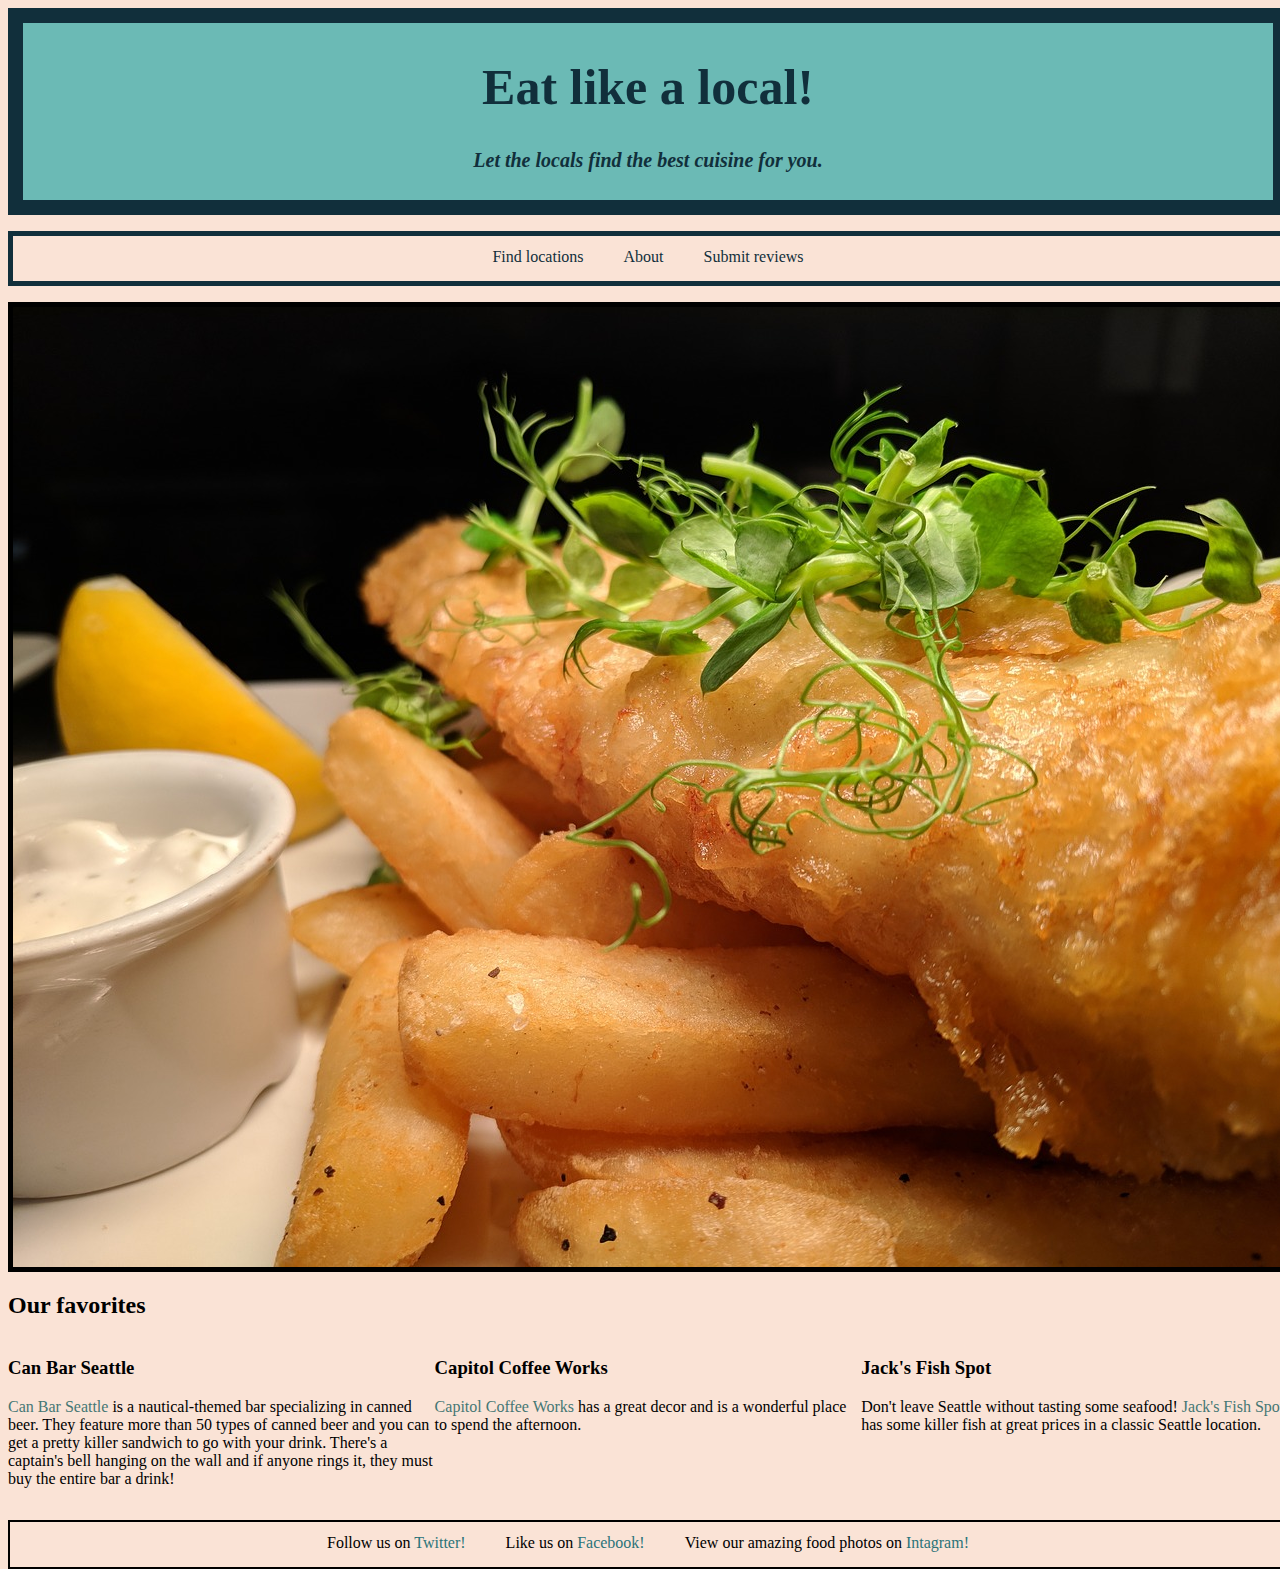
<file: index.html>
<html>
    <head>
        <title>Eat like a local!</title>
         <link href="index.css" type="text/css" rel="stylesheet">
    </head>

    <body>
        <header>
            <h1>
                <a href="index.html">Eat like a local!</a>
            </h1>
            <h4>
                <i>Let the locals find the best cuisine for you.</i>
            </h4>
        </header>

        <nav>
            <ul>
                <li>
                    <a href="find_locations.html">Find locations</a>
                </li>
                <li>
                    <a href="about.html">About</a>
                </li>
                <li>
                    <a href="submit_reviews.html">Submit reviews</a>
                </li>
            </ul>
        </nav>

        <img src="fish_and_chips.jpg">

        <h2>
            Our favorites
        </h2>

        <section>
        <div class="row">
            <div class="column"
            <article>
                <h3>
                    Can Bar Seattle
                </h3>
                <p>
                    <a href="https://www.canbarseattle.com/">Can Bar Seattle</a> is a nautical-themed bar specializing in canned beer.  They feature more than 50 types of canned beer and you can get a pretty killer sandwich to go with your drink.  There's a captain's bell hanging on the wall and if anyone rings it, they must buy the entire bar a drink!
                </p>
            </div>
            <div class="column">
                <h3>
                    Capitol Coffee Works
                </h3>
                <p>
                    <a href="http://www.seattlecoffeeworks.com/">Capitol Coffee Works</a> has a great decor and is a wonderful place to spend the afternoon.
                </p>
            </div>
            <div class="column">
                <h3>
                    Jack's Fish Spot
                </h3>
                <p>
                    Don't leave Seattle without tasting some seafood!  <a href="https://jacksfishspot.com/">Jack's Fish Spot</a> has some killer fish at great prices in a classic Seattle location.
                </p>
            </div>
        </div>
        </section>

        <footer>
            <ul>
                <li>
                    Follow us on <a href="www.twitter.com">Twitter!</a>
                </li>

                <li>
                    Like us on <a href="www.facebook.com">Facebook!</a>
                </li>

                <li>
                    View our amazing food photos on <a href="www.instagram.com">Intagram!</a>
                </li>
            </ul>
        </footer>
    </body>
</html>
</file>
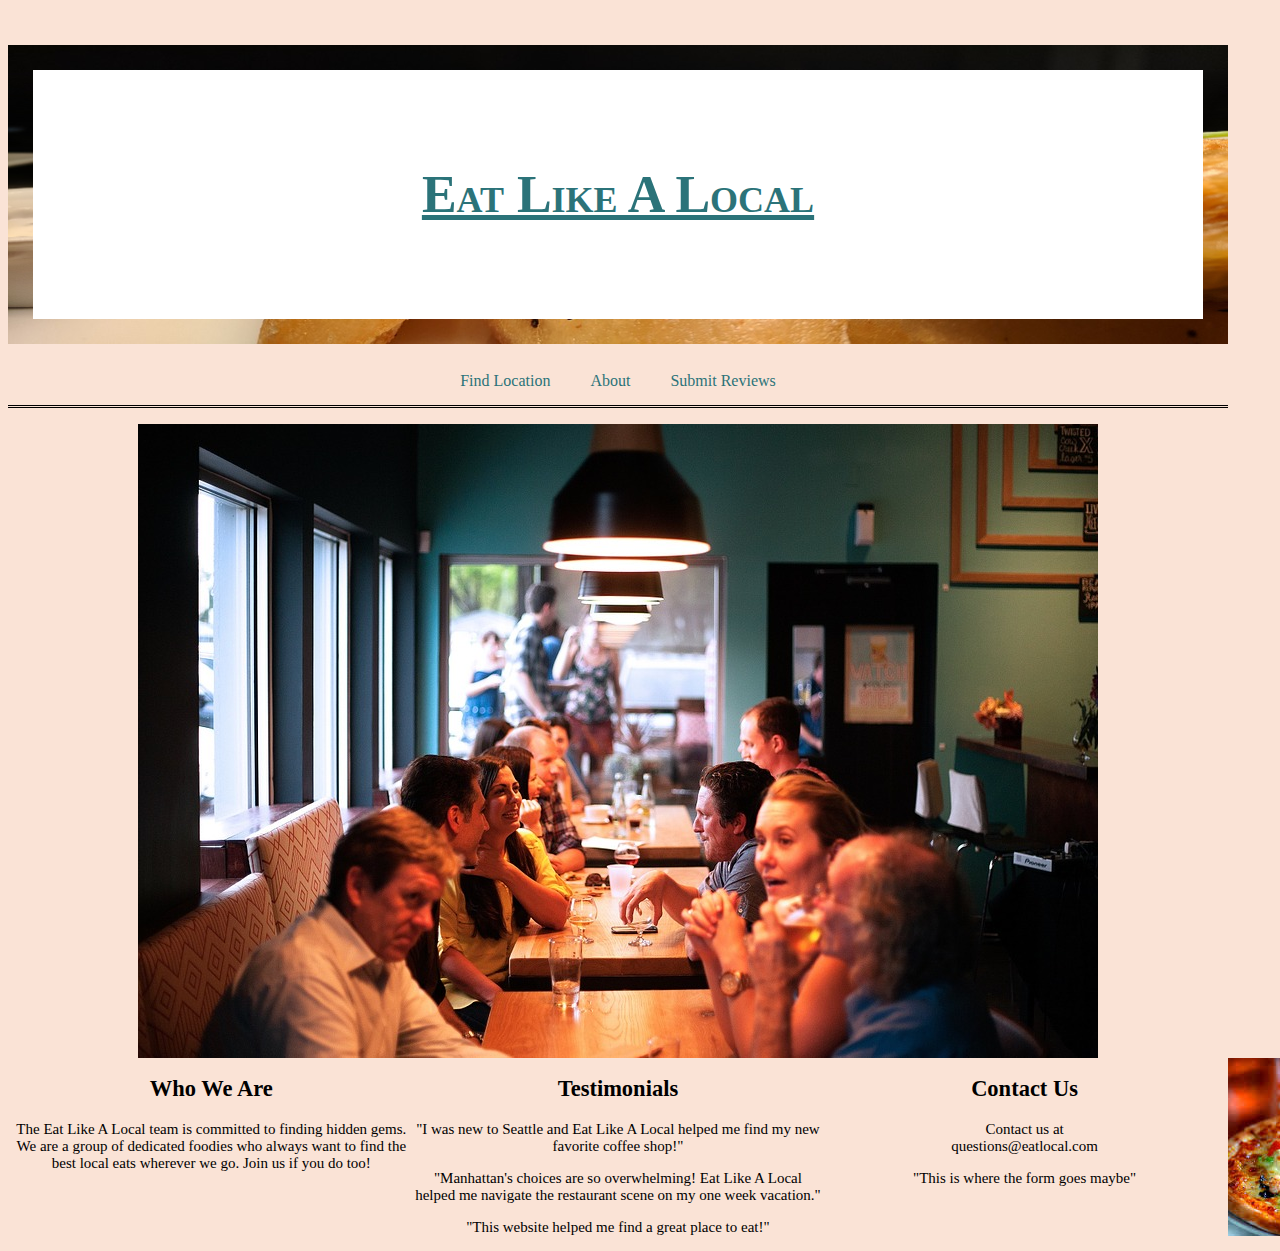
<file: about.html>
<html>
    <head>
        <link href="about.css"  type="text/css" rel="stylesheet">
    </head>
    <body>
        <header>
            <h1>
                <a href="index.html">Eat Like A Local</a>
            </h1>
        </header>
        <nav>
            <ul>
                <li>
                    <a href="find_location.html">Find Location</a>
                </li>
                <li>
                    <a href="about.html">About</a>
                </li>
                <li>
                    <a href="submit_reviews.html">Submit Reviews</a>
                </li>
            </ul>
        </nav>
        <section>
            <img src="eating.jpg">
            <div class="who_we_are">
            <article>
                <h2>
                    Who We Are
                </h2>
                <p>
                    The Eat Like A Local team is committed to finding hidden gems. We are a group of dedicated foodies who always want to find the best local eats wherever we go. Join us if you do too!
                </p>
            </article>
            </div>
            <div class="testimonials">
            <article>
                <h2>
                    Testimonials
                </h2>
                <p>
                    "I was new to Seattle and Eat Like A Local helped me find my new favorite coffee shop!"
                </p>
                <p>
                    "Manhattan's choices are so overwhelming! Eat Like A Local helped me navigate the restaurant scene on my one week vacation."
                </p>
                <p>
                    "This website helped me find a great place to eat!"
                </p>
            </article>
            </div>
            <div class="contact_us">
            <article>
                <h2>
                    Contact Us
                </h2>
                <p>
                    Contact us at <br> questions@eatlocal.com 
                </p>
                <p>
                    "This is where the form goes maybe"
                </p>
            </article>
            </div>
            <div class="row">
                <div class="column">
                    <img src="pizza.jpg">
                </div>
                <div class="column">
                    <img src="dessert.jpg">
                </div>
                <div class="column">
                    <img src="nachos.jpg">
                </div>
            </div>
        </section>
    </body>
</file>
<file: index.css>
html {
    height: 100%
}

    body {
        width: 100%;
        height: 100%;
        background-color: #fae3d6;
    }

    header {
        background-color: #6BBAB5;
        padding: 1px;
        font-size: 25px;
        display: box;
        border-color: #112F3B;
        border: solid;
        border-width: 15px;
        color: #112F3B;
        text-align: center
    }   

    header h4 {
        font-size: 20px;
    }

    header a {
        text-decoration: none;
        color: #112F3B;
    }

    nav {
        float: left;
        width: 100%;
    }

    nav ul {
        padding: 0;
        text-align: center;
        display: box;
        background: #fae3d6;
        border-color: #6BBAB5;
        border: solid;
        border-width: 5px;
        color: #112F3B;
    }

    nav ul li {
        display: inline-block;
        list-style-type: none;
    }

    nav li a {
        display: inline-block;
        height: 25px;
        padding: 12px 18px 8px 18px;
        vertical-align: middle;
        text-decoration: none;
        color: #112F3B;
    }
    
    a {
        text-decoration: none
        color: #112F3B
    }

    .column {
        float: left;
        width: 33.33%;
    }

    .row:after {
        content: "";
        display: table;
        clear: both;
    }

    section {
        width: 100%;
        display: inline-block;
        float: center;
    }

    img {
        display: block;
        width: fit-content;
        vertical-align: middle;
        margin: auto;
        float: center;
        border-color: #6BBAB5;
        border: solid;
        border-width: 5px;
    }

    .center {
        margin: auto;
        width: 50%;
        padding: 10px;
      }

    section a {
        text-decoration: none;
        color: rgb(69, 119, 116);
    }

    footer ul {
        padding: 0;
        text-align: center;
        display: box;
        background: #fae3d6;
        border-color: #6BBAB5;
        border: solid;
        border-width: 2px;
    }

    footer li {
        display: inline-block;
        height: 25px;
        padding: 12px 18px 8px 18px;
        vertical-align: middle;
        text-decoration: none;
    }

    footer li a {
        text-decoration: none;
        color: #2b7379;
    }
</file>
<file: about.css>
/* Note to students: Some properties are given to you to fill out,
others you can modify as they stand, and if you have time,
there are definitely some properties you should add!*/

html {
    height: 100%;
  }
  body {
     width: 1220px;
     height: 100%;
     background-color: #FAE3D6;
  }

  header {
      background-color: #ffffff;
      padding: 60px;
      border: 25px solid #000000;
      border-image: url(fish_and_chips.jpg) 25 25 round;
      margin-top: 45px;
      text-align: center;
      text-decoration: none;
      font: extra-expanded small-caps lighter 26px Georgia;
      display: block;
  }
  nav {
      float: left;
      width: 100%;
      text-align: center;      
  }
  nav ul {
      padding: 0px;
      border-bottom: 3px double;
      list-style-type: none;
      text-align: center;
      clear: both;
  }
  nav li {
      display: inline;
  }
  nav li a {
      display: inline-block;
      height: 25px;
      padding: 12px 18px 8px 18px;
      vertical-align: middle;
      text-decoration: none;
  }
  a {
      color: #2b7379;
  }
  section {
      width: 100%;
      display: inline-block;
      font: normal normal normal 15px Georgia;
      text-align: center;
      float: left;
      clear: both;
  }
  .who_we_are{
      float: left;
      width: 33.33%;
  }
  .testimonials{
      float: left;
      width: 33.33%;
  }
  .contact_us{
      float: left;
      width: 33.33%;
  }
  footer {
      width: 790px;
      background-color:#2b7379;
      color:;
      clear: both;
      display: block;
  }
  img {
      width: fit-content;
      display: block;
      margin: auto;
  }
  .row {
      display: flex;
  }
  .column {
      flex: 33.33%;
  }
</file>
